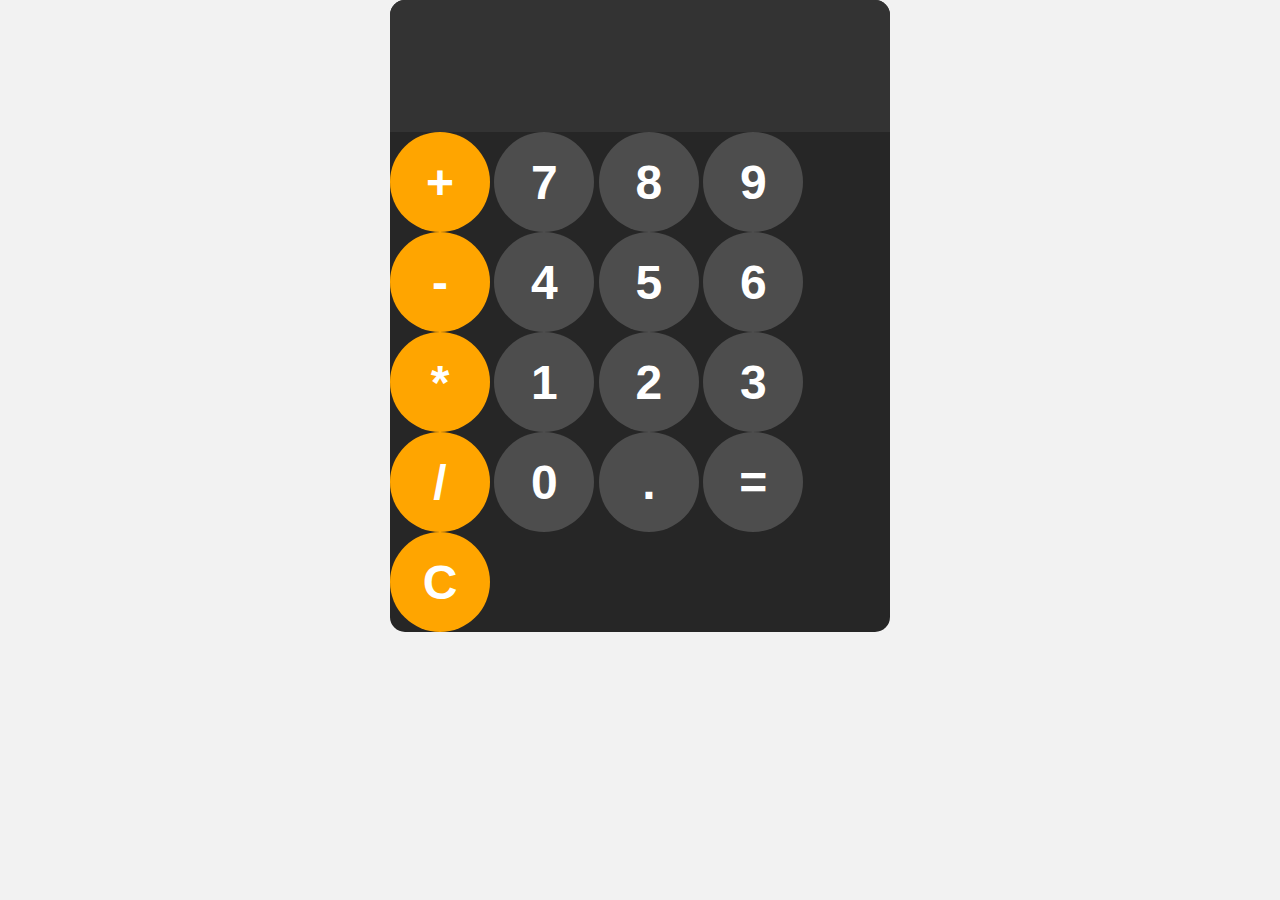
<file: calculator/index.html>
<!DOCTYPE html>
<html lang="en">
  <head>
    <meta charset="UTF-8" />
    <meta name="viewport" content="width=device-width, initial-scale=1.0" />
    <title>Document</title>
    <link rel="stylesheet" href="styles.css" />
  </head>
  <body>
    <div id="calculator">
      <input id="display" readonly />
      <div id="keys"></div>
      <button onclick="appendToDisplay('+')" class="operator-btn">+</button>
      <button onclick="appendToDisplay('7')">7</button>
      <button onclick="appendToDisplay('8')">8</button>
      <button onclick="appendToDisplay('9')">9</button>
      <button onclick="appendToDisplay('-')" class="operator-btn">-</button>
      <button onclick="appendToDisplay('4')">4</button>
      <button onclick="appendToDisplay('5')">5</button>
      <button onclick="appendToDisplay('6')">6</button>
      <button onclick="appendToDisplay('*')" class="operator-btn">*</button>
      <button onclick="appendToDisplay('1')">1</button>
      <button onclick="appendToDisplay('2')">2</button>
      <button onclick="appendToDisplay('3')">3</button>
      <button onclick="appendToDisplay('/')" class="operator-btn">/</button>
      <button onclick="appendToDisplay('0')">0</button>
      <button onclick="appendToDisplay('.')">.</button>
      <button onclick="calculate()">=</button>
      <button onclick="clearDisplay()" class="operator-btn">C</button>
    </div>
    <script src="index.js"></script>
  </body>
</html>
</file>
<file: calculator/styles.css>
body {
  margin: 0;
  display: flex;
  justify-content: center;
  align-items: baseline;
  height: 100vh;
  background-color: hsl(0, 0%, 95%);
}
#calculator {
  font-family: Arial, sans-serif;
  background-color: hsl(0, 0%, 15%);
  border-radius: 15px;
  max-width: 500px;
  overflow: hidden;
}
#display {
  width: 100px-40px;
  padding: 20px;
  font-size: 5rem;
  text-align: left;
  border: none;
  background-color: hsl(0, 0%, 20%);
  color:white;
}
keys {
  display: grid;
  grid-template-columns: repeat(4, 1fr);
  gap: 10px;
  padding: 25px;
}
button {
  width: 100px;
  height: 100px;
  border-radius: 50px;
  border: none;
  background-color: hsl(0, 0%, 30%);
  color: white;
  font-size: 3rem;
  font-weight: bold;
  cursor: pointer;
}
button:hover {
  background-color: hsl(0, 0%, 40%);
}
button:active {
  background-color: hsl(0, 0%, 50%);
}
.operator-btn{
    background-color: orange;

}
.operator-btn:hover{
    background-color: hsl(35, 100%, 65%);
}
.operator-btn:active{
    background-color: hsl(35, 100%, 75%);
}
</file>
